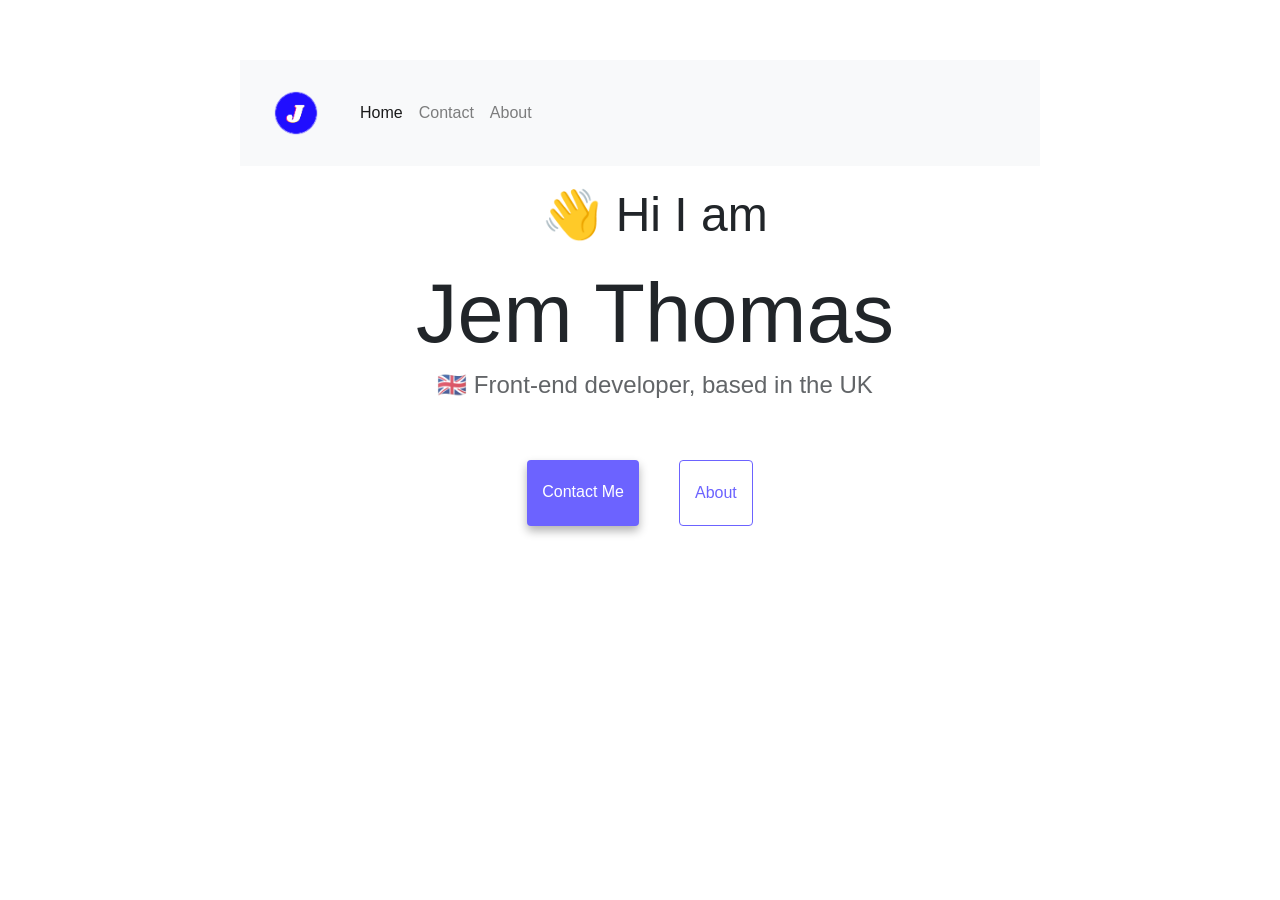
<file: index.html>
<!DOCTYPE html>
<html lang="en">
  <head>
    <link
      rel="stylesheet"
      href="https://cdn.jsdelivr.net/npm/bootstrap@4.6.2/dist/css/bootstrap.min.css"
      integrity="sha384-xOolHFLEh07PJGoPkLv1IbcEPTNtaed2xpHsD9ESMhqIYd0nLMwNLD69Npy4HI+N"
      crossorigin="anonymous"
    />
    <meta charset="UTF-8" />
    <meta http-equiv="X-UA-Compatible" content="IE=edge" />
    <meta name="viewport" content="width=device-width, initial-scale=1.0" />
    <meta
      name="description"
      content="Website Designer and Developer, from the UK 🇬🇧"
    />

    <title>adesignjem</title>
    <link rel="stylesheet" href="style.css/style.css" />
  </head>
  <body>
    <nav class="navbar navbar-expand-lg navbar-light bg-light">
      <a class="navbar-brand" href="#">
        <img
          src="images/jemlogo.png"
          alt="a letter j inside a blue circle"
          width="80px"
        />
      </a>
      <button
        class="navbar-toggler"
        type="button"
        data-toggle="collapse"
        data-target="#navbarNavAltMarkup"
        aria-controls="navbarNavAltMarkup"
        aria-expanded="false"
        aria-label="Toggle navigation"
      >
        <span class="navbar-toggler-icon"></span>
      </button>
      <div class="collapse navbar-collapse" id="navbarNavAltMarkup">
        <div class="navbar-nav">
          <a class="nav-link active" href="#"
            >Home <span class="sr-only">(current)</span></a
          >
          <a class="nav-link" href="contact.html">Contact</a>
          <a class="nav-link" href="about.html">About</a>
        </div>
      </div>
    </nav>

    <h2>👋 Hi I am</h2>
    <h1>Jem Thomas</h1>
    <h3>🇬🇧 Front-end developer, based in the UK</h3>
    <div class="navigation-links">
      <a href="contact.html" class="contact-link">Contact me</a>
      <a href="about.html" class="about-link" width="50%">About</a>
    </div>
    <script
      src="https://cdn.jsdelivr.net/npm/jquery@3.5.1/dist/jquery.slim.min.js"
      integrity="sha384-DfXdz2htPH0lsSSs5nCTpuj/zy4C+OGpamoFVy38MVBnE+IbbVYUew+OrCXaRkfj"
      crossorigin="anonymous"
    ></script>
    <script
      src="https://cdn.jsdelivr.net/npm/bootstrap@4.6.2/dist/js/bootstrap.bundle.min.js"
      integrity="sha384-Fy6S3B9q64WdZWQUiU+q4/2Lc9npb8tCaSX9FK7E8HnRr0Jz8D6OP9dO5Vg3Q9ct"
      crossorigin="anonymous"
    ></script>
  </body>
</html>
</file>
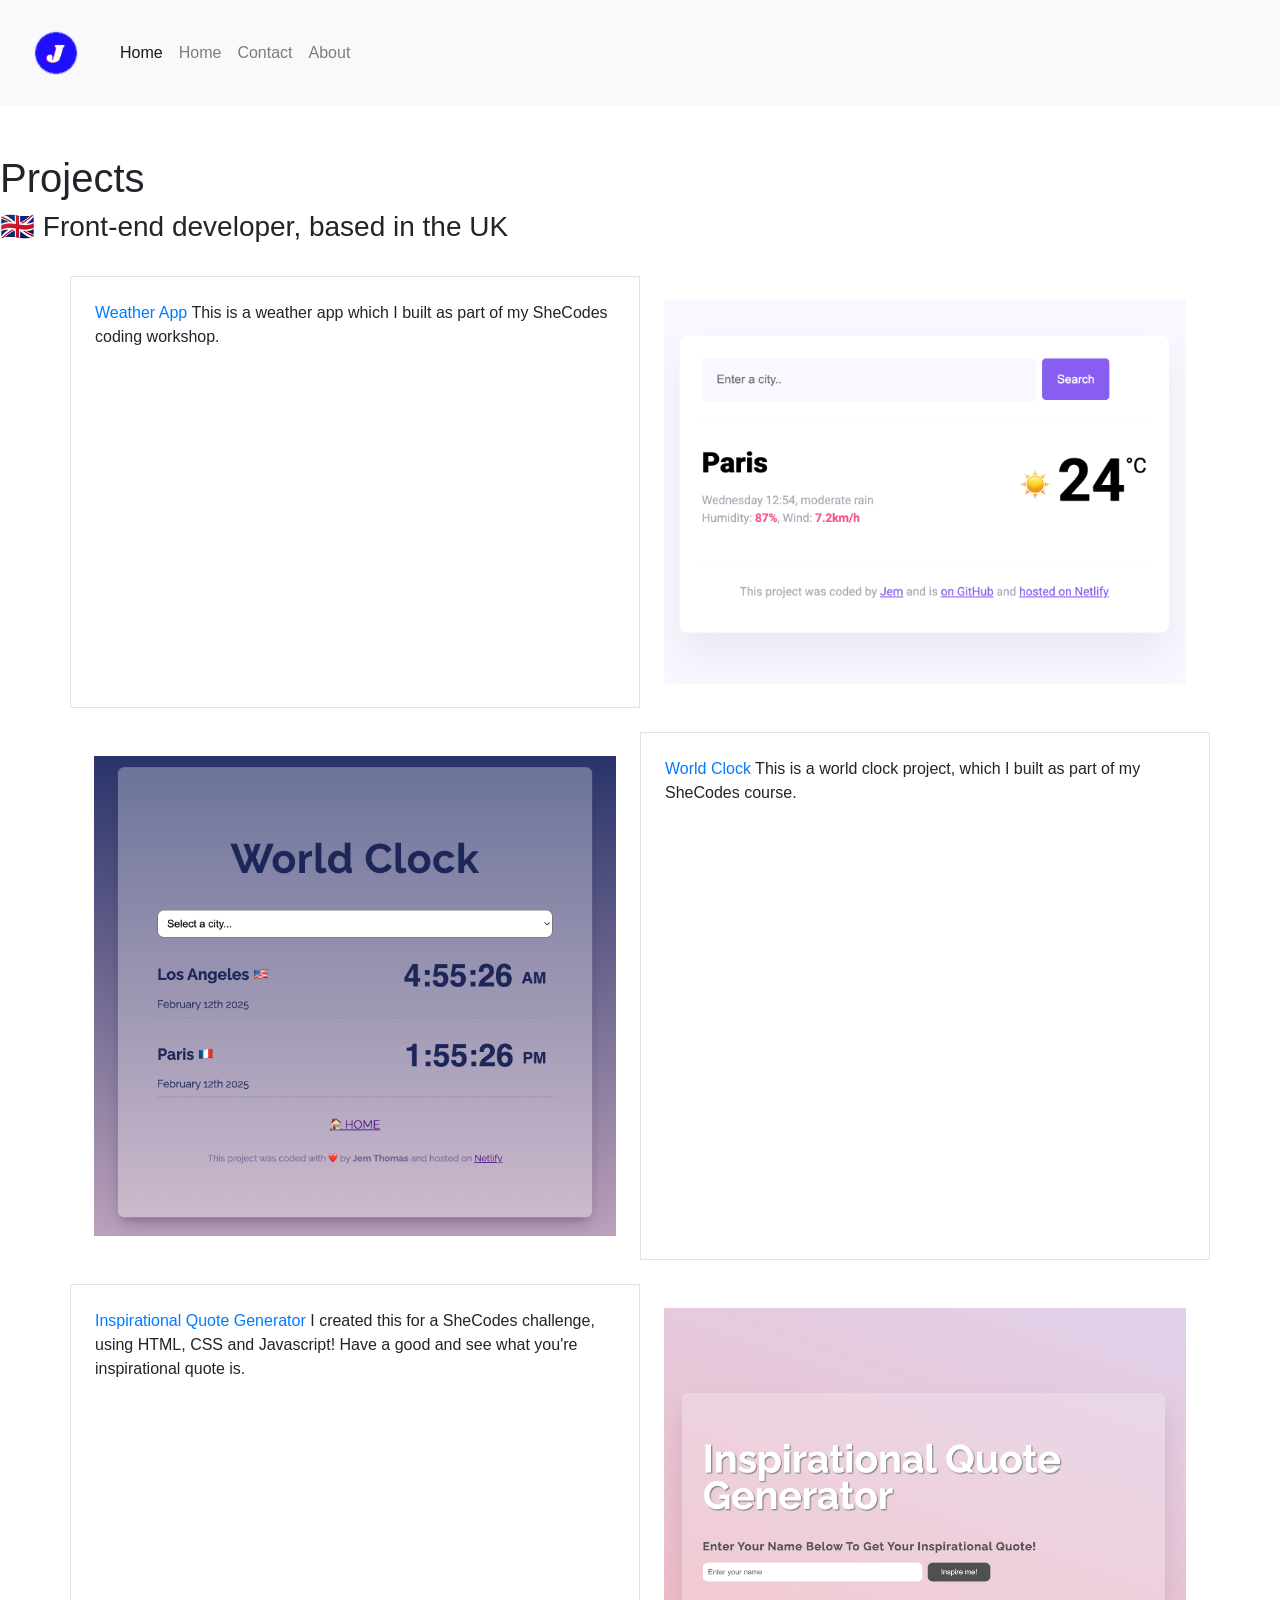
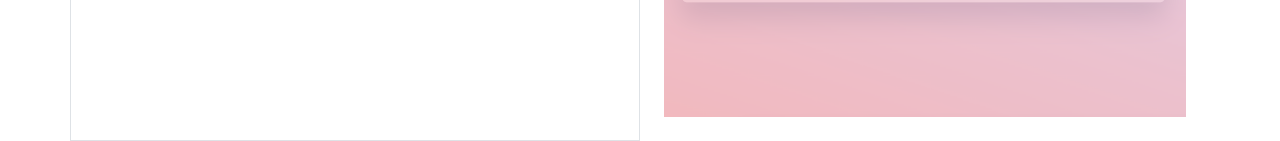
<file: about.html>
<!DOCTYPE html>
<html lang="en">
  <head>
    <link
      rel="stylesheet"
      href="https://cdn.jsdelivr.net/npm/bootstrap@4.6.2/dist/css/bootstrap.min.css"
      integrity="sha384-xOolHFLEh07PJGoPkLv1IbcEPTNtaed2xpHsD9ESMhqIYd0nLMwNLD69Npy4HI+N"
      crossorigin="anonymous"
    />
    <meta charset="UTF-8" />
    <meta http-equiv="X-UA-Compatible" content="IE=edge" />
    <meta name="viewport" content="width=device-width, initial-scale=1.0" />
    <meta
      name="description"
      content="Website Designer and Developer, from the UK 🇬🇧"
    />

    <title>About</title>
    <link rel="stylesheet" href="style.css" />
  </head>
  <body>
    <nav class="navbar navbar-expand-lg navbar-light bg-light">
      <a class="navbar-brand" href="#">
        <img
          src="images/jemlogo.png"
          alt="a letter j inside a blue circle"
          width="80px"
        />
      </a>
      <button
        class="navbar-toggler"
        type="button"
        data-toggle="collapse"
        data-target="#navbarNavAltMarkup"
        aria-controls="navbarNavAltMarkup"
        aria-expanded="false"
        aria-label="Toggle navigation"
      >
        <span class="navbar-toggler-icon"></span>
      </button>
      <div class="collapse navbar-collapse" id="navbarNavAltMarkup">
        <div class="navbar-nav">
          <a class="nav-link active" href="#"
            >Home <span class="sr-only">(current)</span></a
          >
          <a
            class="nav-link"
            href="index.html"
            title="home of uk based website developer and designer"
            >Home</a
          >

          <a class="nav-link" href="contact.html">Contact</a>
          <a class="nav-link" href="about.html">About</a>
        </div>
      </div>
    </nav>
    <br />
    <br />
    <h1>Projects</h1>
    <h3>🇬🇧 Front-end developer, based in the UK</h3>
    <br />

    <div class="container">
      <div class="row">
        <div class="col-sm-6 text-left border p-4">
          <a href="https://jemweather.netlify.app/" target="_blank"
            >Weather App</a
          >
          This is a weather app which I built as part of my SheCodes coding
          workshop.
        </div>
        <div class="col-sm-6 text-left p-4">
          <img
            src="images/weather.png"
            class="img-fluid"
            title="weather app I built"
          />
        </div>
      </div>
    </div>

    <br />

    <div class="container">
      <div class="row">
        <div class="col-sm-6 text-left p-4">
          <img src="images/worldclock.png" class="img-fluid" />
        </div>
        <div class="col-sm-6 text-left border p-4">
          <a
            href="https://adorable-vacherin-85ae36.netlify.app/"
            target="_blank"
            title="World Clock Website I built"
            >World Clock</a
          >
          This is a world clock project, which I built as part of my SheCodes
          course.
        </div>
      </div>
    </div>
    <br />
    <div class="container">
      <div class="row">
        <div class="col-sm-6 text-left border p-4">
          <a
            href="https://bespoke-raindrop-998144.netlify.app/"
            target="_blank"
            title="Inspirational Quote Generator I designed and Built"
            >Inspirational Quote Generator</a
          >
          I created this for a SheCodes challenge, using HTML, CSS and
          Javascript! Have a good and see what you're inspirational quote is.
        </div>
        <div class="col-sm-6 text-left p-4">
          <img
            src="images/inspirationalquote.png"
            class="img-fluid"
            title="inspirational quote generator i built myself"
          />
        </div>
      </div>
    </div>
    <script
      src="https://cdn.jsdelivr.net/npm/jquery@3.5.1/dist/jquery.slim.min.js"
      integrity="sha384-DfXdz2htPH0lsSSs5nCTpuj/zy4C+OGpamoFVy38MVBnE+IbbVYUew+OrCXaRkfj"
      crossorigin="anonymous"
    ></script>
    <script
      src="https://cdn.jsdelivr.net/npm/bootstrap@4.6.2/dist/js/bootstrap.bundle.min.js"
      integrity="sha384-Fy6S3B9q64WdZWQUiU+q4/2Lc9npb8tCaSX9FK7E8HnRr0Jz8D6OP9dO5Vg3Q9ct"
      crossorigin="anonymous"
    ></script>
  </body>
</html>
</file>
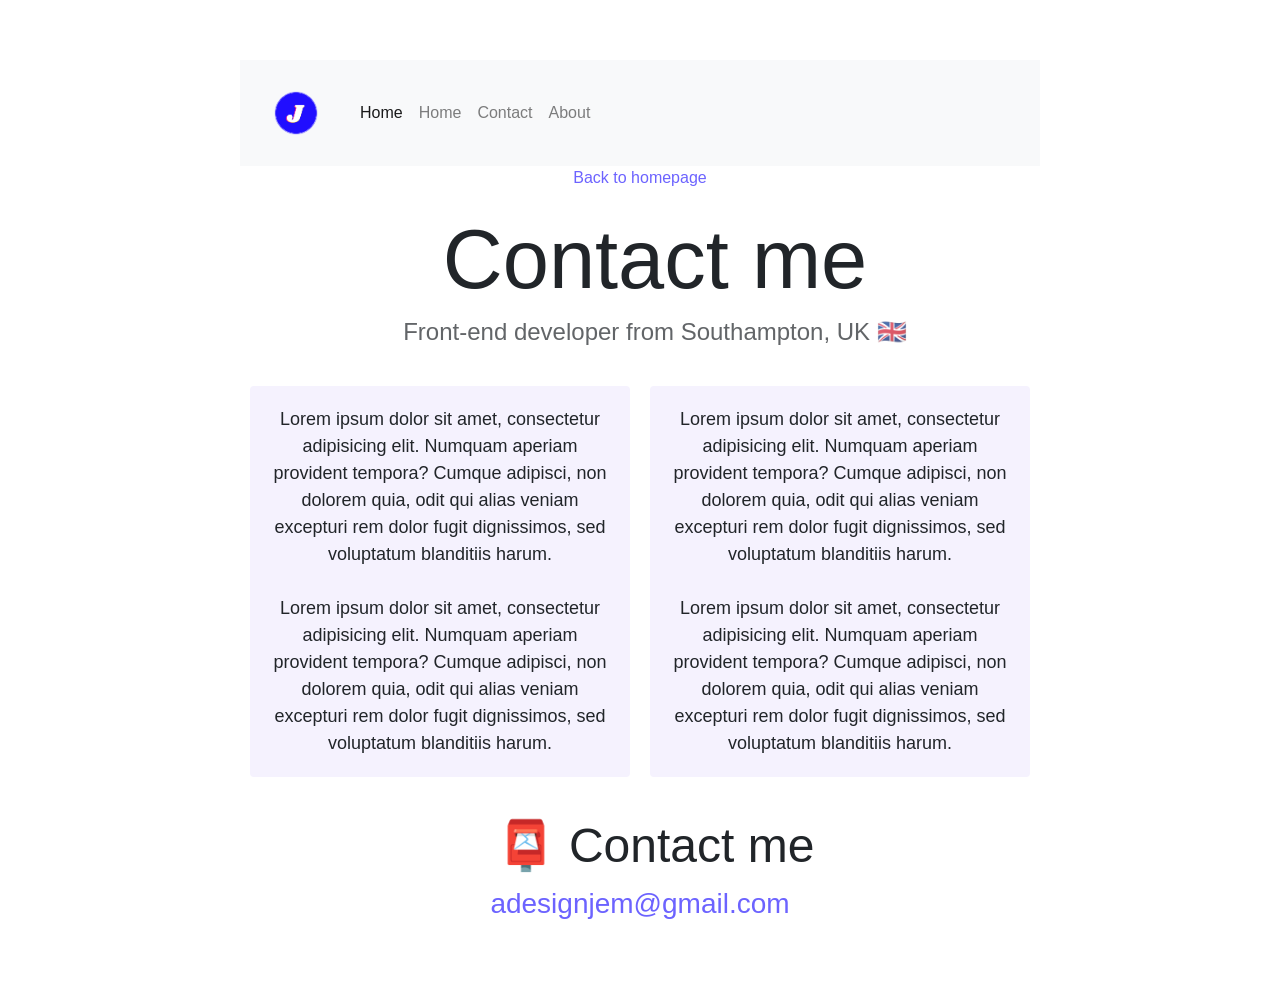
<file: contact.html>
<!DOCTYPE html>
<html lang="en">
  <head>
    <link
      rel="stylesheet"
      href="https://cdn.jsdelivr.net/npm/bootstrap@4.6.2/dist/css/bootstrap.min.css"
      integrity="sha384-xOolHFLEh07PJGoPkLv1IbcEPTNtaed2xpHsD9ESMhqIYd0nLMwNLD69Npy4HI+N"
      crossorigin="anonymous"
    />
    <meta charset="UTF-8" />
    <meta http-equiv="X-UA-Compatible" content="IE=edge" />
    <meta name="viewport" content="width=device-width, initial-scale=1.0" />
    <meta
      name="description"
      content="Website Designer and Developer, from the UK 🇬🇧"
    />

    <link rel="stylesheet" href="style.css/style.css" />
    <title>Contact</title>
  </head>
  <body>
    <nav class="navbar navbar-expand-lg navbar-light bg-light">
      <a class="navbar-brand" href="#">
        <img
          src="images/jemlogo.png"
          alt="web developer designer logo, a colorful letter j inside a blue circle"
          width="80px"
        />
      </a>
      <button
        class="navbar-toggler"
        type="button"
        data-toggle="collapse"
        data-target="#navbarNavAltMarkup"
        aria-controls="navbarNavAltMarkup"
        aria-expanded="false"
        aria-label="Toggle navigation"
      >
        <span class="navbar-toggler-icon"></span>
      </button>
      <div class="collapse navbar-collapse" id="navbarNavAltMarkup">
        <div class="navbar-nav">
          <a class="nav-link active" href="#"
            >Home <span class="sr-only">(current)</span></a
          >
          <a
            class="nav-link"
            href="index.html"
            title="home of uk based website developer and designer"
            >Home</a
          >
          <a
            class="nav-link"
            href="contact.html"
            title="how to contact a website developer and designer"
            >Contact</a
          >
          <a
            class="nav-link"
            href="about.html"
            title="find out about my website design and builds"
            >About</a
          >
        </div>
      </div>
    </nav>
    <a
      href="index.html"
      class="homepage-link"
      title="back to the website developer and designer home page, UK"
      >Back to homepage</a
    >
    <h1>Contact me</h1>
    <h3>Front-end developer from Southampton, UK 🇬🇧</h3>
    <div class="about-paragraphs">
      <p>
        Lorem ipsum dolor sit amet, consectetur adipisicing elit. Numquam
        aperiam provident tempora? Cumque adipisci, non dolorem quia, odit qui
        alias veniam excepturi rem dolor fugit dignissimos, sed voluptatum
        blanditiis harum.
        <br />
        <br />
        Lorem ipsum dolor sit amet, consectetur adipisicing elit. Numquam
        aperiam provident tempora? Cumque adipisci, non dolorem quia, odit qui
        alias veniam excepturi rem dolor fugit dignissimos, sed voluptatum
        blanditiis harum.
      </p>
      <p>
        Lorem ipsum dolor sit amet, consectetur adipisicing elit. Numquam
        aperiam provident tempora? Cumque adipisci, non dolorem quia, odit qui
        alias veniam excepturi rem dolor fugit dignissimos, sed voluptatum
        blanditiis harum.
        <br />
        <br />
        Lorem ipsum dolor sit amet, consectetur adipisicing elit. Numquam
        aperiam provident tempora? Cumque adipisci, non dolorem quia, odit qui
        alias veniam excepturi rem dolor fugit dignissimos, sed voluptatum
        blanditiis harum.
      </p>
    </div>
    <div id="contact">
      <h2>📮 Contact me</h2>
      <a href="mailto: adesignjem@gmail.com" class="email-link">
        adesignjem@gmail.com
      </a>
    </div>
    <script
      src="https://cdn.jsdelivr.net/npm/jquery@3.5.1/dist/jquery.slim.min.js"
      integrity="sha384-DfXdz2htPH0lsSSs5nCTpuj/zy4C+OGpamoFVy38MVBnE+IbbVYUew+OrCXaRkfj"
      crossorigin="anonymous"
    ></script>
    <script
      src="https://cdn.jsdelivr.net/npm/bootstrap@4.6.2/dist/js/bootstrap.bundle.min.js"
      integrity="sha384-Fy6S3B9q64WdZWQUiU+q4/2Lc9npb8tCaSX9FK7E8HnRr0Jz8D6OP9dO5Vg3Q9ct"
      crossorigin="anonymous"
    ></script>
  </body>
</html>
</file>
<file: style.css/style.css>
:root {
  --primary-color: #6c63ff;
  --secondary-color: #f5f2fe;
  --box-shadow: 0 5px 10px rgba(0, 0, 0, 0.3);
}

body {
  margin: 60px auto;
  max-width: 800px;
  text-align: center;
}

h1 {
  font-size: 83px;
  margin-top: 20px;
  display: block;
  margin-left: 30px;
}

h2 {
  margin-top: 20px;
  font-size: 48px;
  display: block;
  margin-left: 30px;
}

h3 {
  font-size: 24px;
  opacity: 0.7;
  display: block;
  margin-left: 30px;
}

p {
  background: var(--secondary-color);
  padding: 20px;
  border-radius: 4px;
  font-size: 18px;
  line-height: 1.5;
  text-align: center;
  display: block;
  margin-left: 30px;
}

.navigation-links {
  display: flex;
  margin-top: 40px;
  justify-content: center;
}

.navigation-links a {
  margin: 20px;
  border-radius: 4px;
  padding: 20px 15px;
  text-decoration: none;
  text-transform: capitalize;
}

.contact-link {
  background: var(--primary-color);
  box-shadow: var(--box-shadow);
  color: white;
}

.about-link {
  color: var(--primary-color);
  border: 1px solid var(--primary-color);
}

.homepage-link {
  color: var(--primary-color);
  text-align: center;
  display: block;
}

.about-paragraphs {
  display: flex;
  margin: 30px 0;
}

.about-paragraphs p {
  margin: 10px;
}

.email-link {
  display: flex;
  justify-content: center;
  color: var(--primary-color);
  font-size: 28px;
  text-decoration: none;
}

.email-link:hover {
  text-decoration: underline;
}
</file>
